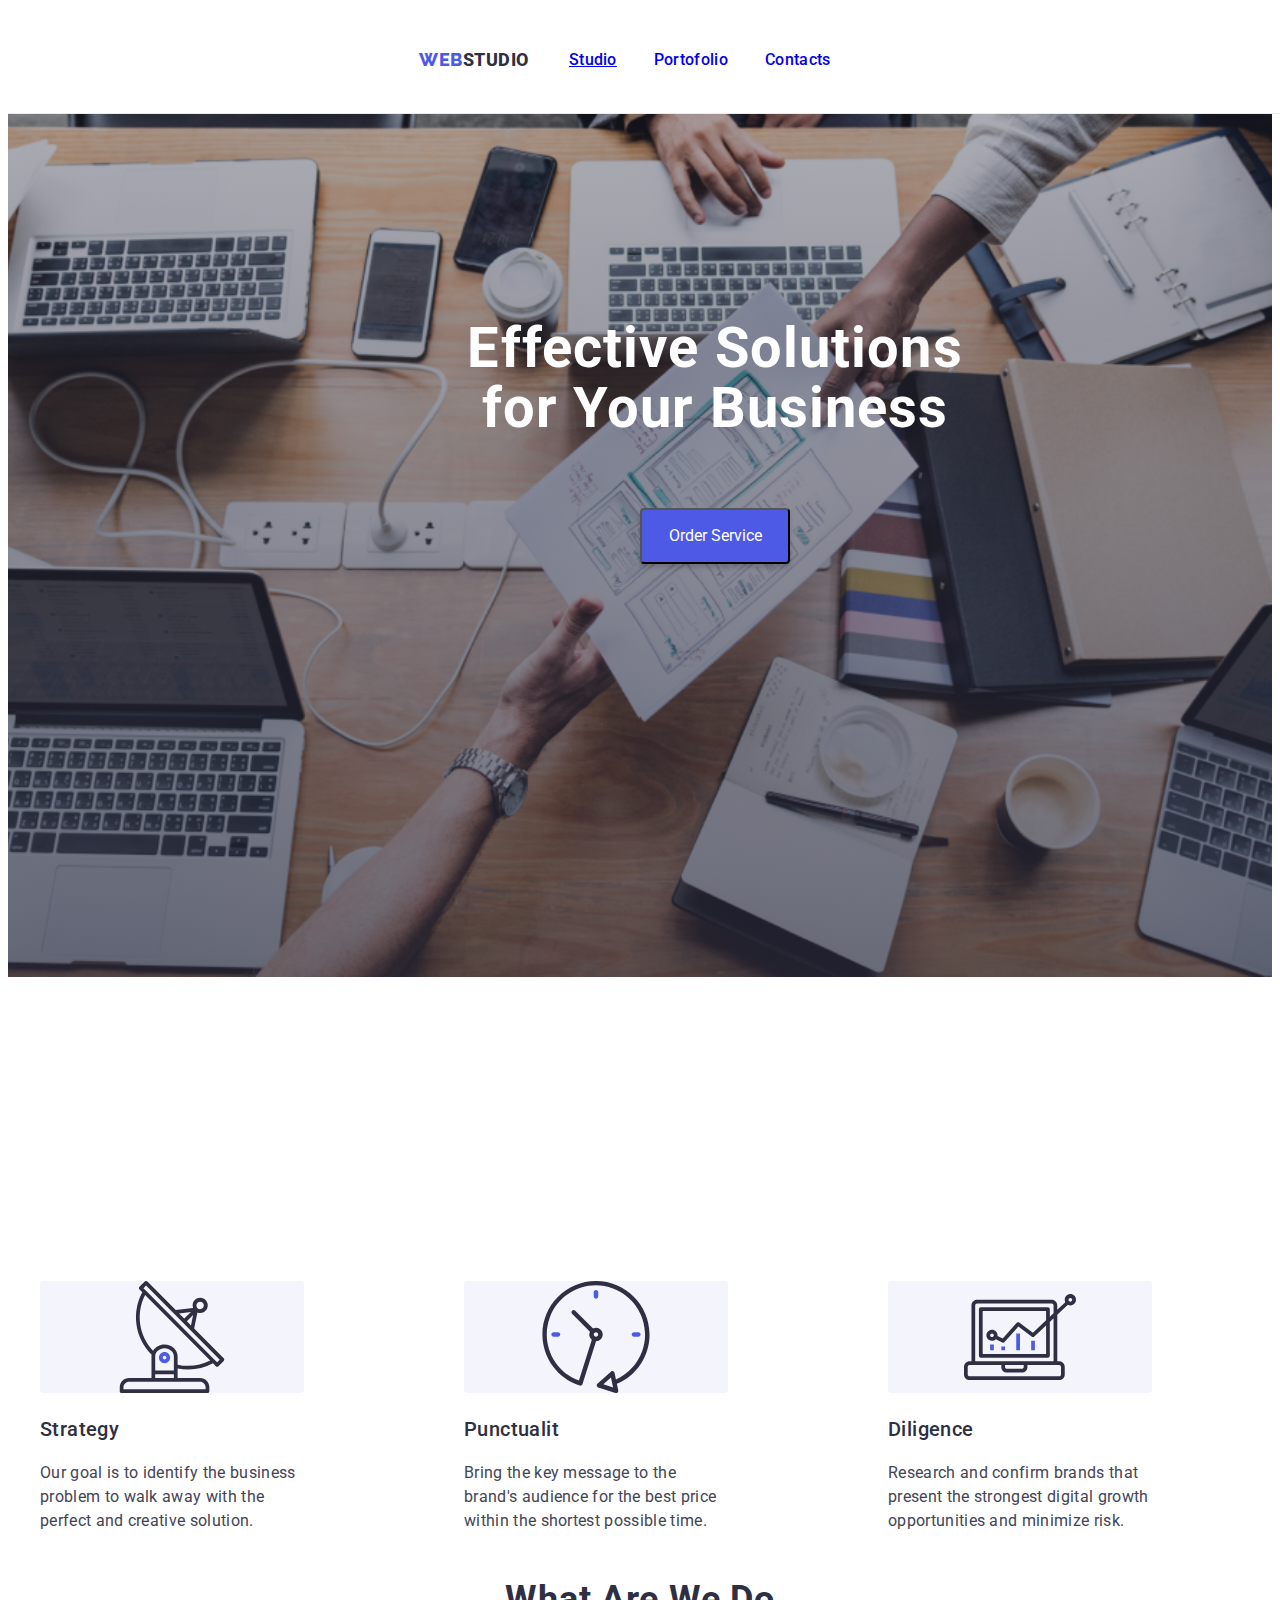
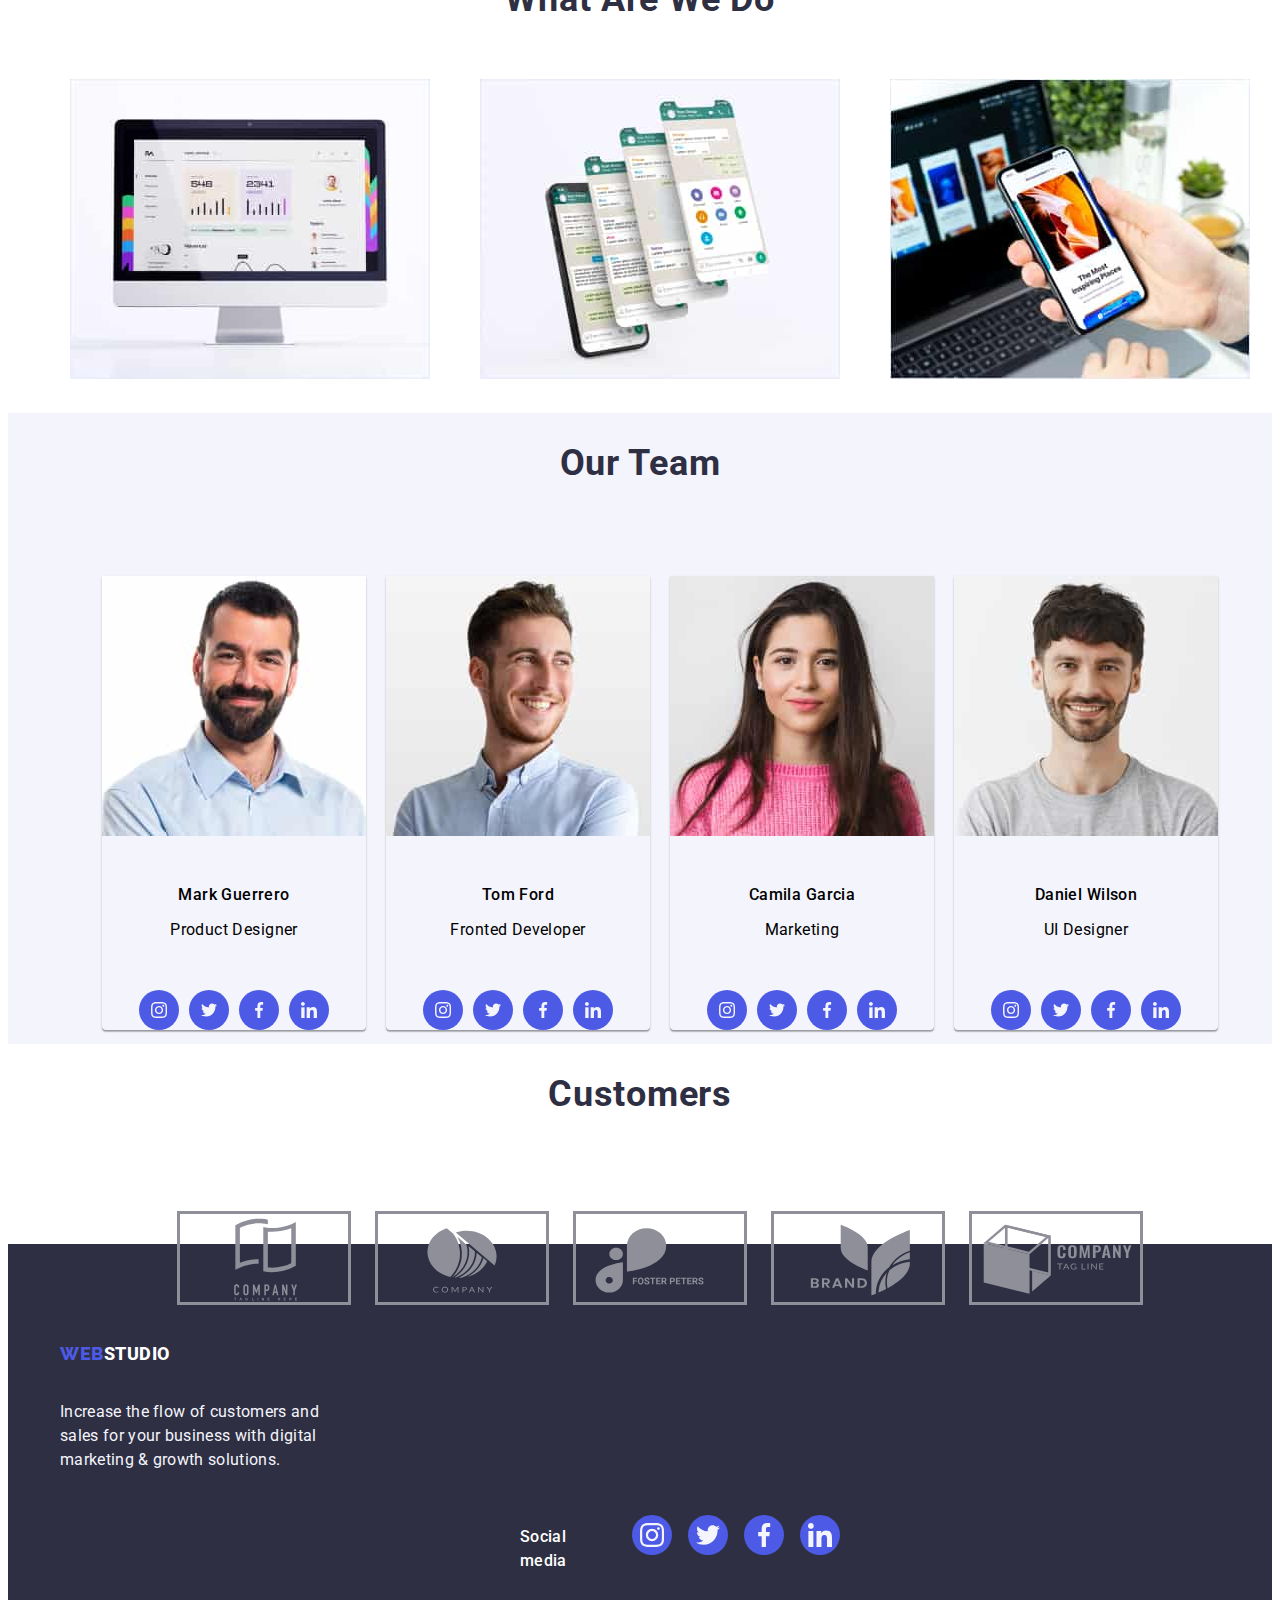
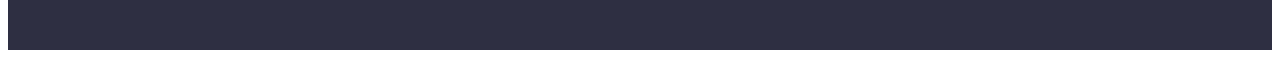
<file: index.html>
<!DOCTYPE html>
<html lang="en">
  <head>
    <meta charset="UTF-8" />
    <meta name="viewport" content="width=device-width, initial-scale=1.0" />
    <title>WEB STUDIO</title>
    <link rel="preconnect" href="https://fonts.googleapis.com" />
    <link rel="preconnect" href="https://fonts.gstatic.com" crossorigin />
    <link
      href="https://fonts.googleapis.com/css2?family=Raleway:ital,wght@0,100..900;1,100..900&family=Roboto:ital,wght@0,100;0,300;0,400;0,500;0,700;0,900;1,100;1,300;1,400;1,500;1,700;1,900&display=swap"
      rel="stylesheet"
    />
    <link rel="stylesheet" href="./css/style.css" />
  </head>

  <body>
    <header class="global-header">
      <div class="container">
        <a href="./index.html" class="logo webstudio logo"
          >Web<span class="logo-header">Studio</span></a
        >
        <nav>
          <ul class="nav-links top-line">
            <li class="nav-links-menu">
              <a href="./index.html" class="active">Studio</a>
            </li>
            <li class="nav-links-item">
              <a href="./portofolio.html" class="webstudio">Portofolio</a>
            </li>
            <li class="nav-links-item">
              <a href="contacts.html" class="webstudio">Contacts</a>
            </li>
          </ul>
        </nav>
        <ul class="header-contact top-line">
          <li>
            <a href="mailto:info@devstudio.com" class="mail-menu"
              >info@devstudio.com</a
            >
          </li>
          <li>
            <a href="tel:+11 (000) 111-11-11" class="mail-phone"
              >+11 (000) 111-11-11</a
            >
          </li>
        </ul>
      </div>
    </header>

    <main>
      <!-- Hero Section -->
      <sections class="hero-section section">
        <div class="container">
          <h1 class="hero-title">
            Effective Solutions <br />
            for Your Business
          </h1>
          <button type="button" class="button-service">Order Service</button>
        </div>
      </sections>
      <!-- Section 1 -->
      <sections class="container-section section1">
        <div class="container">
          <ul class="top-line">
            <li class="description-card">
              <svg width="400" height="300"></svg>
              <img
                class="icon"
                src="./images/icons.svg/antenna 1.svg"
                alt="Antena SVG"
              />
              <h3 class="description-title">Strategy</h3>
              <p class="description-text">
                Our goal is to identify the business problem to walk away with
                the perfect and creative solution.
              </p>
            </li>
            <li class="description-card">
              <svg width="400" height="300"></svg>
              <img
                class="icon"
                src="./images/icons.svg/clock 1.svg"
                alt="Clock SVG"
              />
              <h3 class="description-title">Punctualit</h3>
              <p class="description-text">
                Bring the key message to the brand's audience for the best price
                within the shortest possible time.
              </p>
            </li>
            <li class="description-card">
              <svg width="400" height="300"></svg>
              <img
                class="icon"
                src="./images/icons.svg/diagram 1.svg"
                alt="Diagrama SVG"
              />
              <h3 class="description-title">Diligence</h3>
              <p class="description-text">
                Research and confirm brands that present the strongest digital
                growth opportunities and minimize risk.
              </p>
            </li>
            <li class="description-card">
              <svg width="400" height="300"></svg>
              <img
                class="icon"
                src="./images/icons.svg/astronaut 1.svg"
                alt="Astronaut SVG"
              />
              <h3 class="description-title">Technologies</h3>
              <p class="description-text">
                Design practice focused on digital experiences. We bring forth a
                deep passion for problem-solving.
              </p>
            </li>
          </ul>
        </div>
      </sections>
      <!-- Section 2 -- What are we do -->
      <sections class="whatarewedo-section">
        <div class="container">
          <h2 class="whatarewedo-title">What Are We Do</h2>
          <ul class="presentation-image top-line">
            <li>
              <img
                class="whatarewedo-image"
                src="./images/Screen.jpg"
                alt="Screen"
                width="360px"
                height="300px"
              />
            </li>
            <li>
              <img
                class="whatarewedo-image"
                src="./images/Apps.jpg"
                alt="Mobile Phone"
                width="360px"
                height="300px"
              />
            </li>
            <li>
              <img
                class="whatarewedo-image"
                src="./images/Mobile Phone.jpg"
                alt="Mobile Phone"
                width="360px"
                height="300px"
              />
            </li>
          </ul>
        </div>
      </sections>
      <!-- Section 3 -- Our Team -->
      <section class="team-members section3">
        <div class="container">
          <h2 class="team-members-title">Our Team</h2>
          <ul class="our-team top-line">
            <li class="team-card">
              <img
                class="team-person-image"
                src="images/img (4).jpg"
                alt="Mark Guerrero - Product Designer"
                width="264px"
              /><br />
              <h3 class="person-name">Mark Guerrero<br /></h3>
              <p class="person-job" p>Product Designer</p>
              <div class="icon-list">
                <a
                  href="https://instagram.com/"
                  target="blank"
                  class="icon"
                  aria-label="instagram-link"
                >
                  <svg>
                    <use
                      href="./images/icons.svg/symbol-defs.svg#icon-instagram"
                    ></use>
                  </svg>
                </a>
                <a
                  href="https://twitter.com/"
                  target="blank"
                  class="icon"
                  aria-label="twitter-link"
                >
                  <svg>
                    <use
                      href="./images/icons.svg/symbol-defs.svg#icon-twitter"
                    ></use>
                  </svg>
                </a>
                <a
                  href="https://facebook.com/"
                  target="blank"
                  class="icon"
                  aria-label="facebook-link"
                >
                  <svg>
                    <use
                      href="./images/icons.svg/symbol-defs.svg#icon-facebook"
                    ></use>
                  </svg>
                </a>
                <a
                  href="https://linkedin.com/"
                  target="blank"
                  class="icon"
                  aria-label="linkedin-link"
                >
                  <svg>
                    <use
                      href="./images/icons.svg/symbol-defs.svg#icon-linkedin"
                    ></use>
                  </svg>
                </a>
              </div>
            </li>
            <li class="team-card">
              <img
                class="team-person-image"
                src="images/img (1) (1).jpg"
                alt="Tom Ford - Fronted Developer"
                width="264px"
              /><br />
              <h3 class="person-name">Tom Ford<br /></h3>
              <p class="person-job">Fronted Developer</p>
              <div class="icon-list">
                <a
                  href="https://instagram.com/"
                  target="blank"
                  class="icon"
                  aria-label="instagram-link"
                >
                  <svg>
                    <use
                      href="./images/icons.svg/symbol-defs.svg#icon-instagram"
                    ></use>
                  </svg>
                </a>
                <a
                  href="https://twitter.com/"
                  target="blank"
                  class="icon"
                  aria-label="twitter-link"
                >
                  <svg>
                    <use
                      href="./images/icons.svg/symbol-defs.svg#icon-twitter"
                    ></use>
                  </svg>
                </a>
                <a
                  href="https://facebook.com/"
                  target="blank"
                  class="icon"
                  aria-label="facebook-link"
                >
                  <svg>
                    <use
                      href="./images/icons.svg/symbol-defs.svg#icon-facebook"
                    ></use>
                  </svg>
                </a>
                <a
                  href="https://linkedin.com/"
                  target="blank"
                  class="icon"
                  aria-label="linkedin-link"
                >
                  <svg>
                    <use
                      href="./images/icons.svg/symbol-defs.svg#icon-linkedin"
                    ></use>
                  </svg>
                </a>
              </div>
            </li>
            <li class="team-card">
              <img
                class="team-person-image"
                src="images/img (2) (1).jpg"
                alt="Camila Garcia - Marketing"
                width="264px"
              /><br />
              <h3 class="person-name">Camila Garcia<br /></h3>
              <p class="person-job">Marketing</p>
              <div class="icon-list">
                <a
                  href="https://instagram.com/"
                  target="blank"
                  class="icon"
                  aria-label="instagram-link"
                >
                  <svg>
                    <use
                      href="./images/icons.svg/symbol-defs.svg#icon-instagram"
                    ></use>
                  </svg>
                </a>
                <a
                  href="https://twitter.com/"
                  target="blank"
                  class="icon"
                  aria-label="twitter-link"
                >
                  <svg>
                    <use
                      href="./images/icons.svg/symbol-defs.svg#icon-twitter"
                    ></use>
                  </svg>
                </a>
                <a
                  href="https://facebook.com/"
                  target="blank"
                  class="icon"
                  aria-label="facebook-link"
                >
                  <svg>
                    <use
                      href="./images/icons.svg/symbol-defs.svg#icon-facebook"
                    ></use>
                  </svg>
                </a>
                <a
                  href="https://linkedin.com/"
                  target="blank"
                  class="icon"
                  aria-label="linkedin-link"
                >
                  <svg>
                    <use
                      href="./images/icons.svg/symbol-defs.svg#icon-linkedin"
                    ></use>
                  </svg>
                </a>
              </div>
            </li>
            <li class="team-card">
              <img
                class="team-person-image"
                src="images/img (3) (1).jpg"
                alt="Daniel Wilson - UI Designer"
                width="264px"
              /><br />
              <h3 class="person-name">Daniel Wilson<br /></h3>
              <p class="person-job">UI Designer</p>
              <div class="icon-list">
                <a
                  href="https://instagram.com/"
                  target="blank"
                  class="icon"
                  aria-label="instagram-link"
                >
                  <svg>
                    <use
                      href="./images/icons.svg/symbol-defs.svg#icon-instagram"
                    ></use>
                  </svg>
                </a>
                <a
                  href="https://twitter.com/"
                  target="blank"
                  class="icon"
                  aria-label="twitter-link"
                >
                  <svg>
                    <use
                      href="./images/icons.svg/symbol-defs.svg#icon-twitter"
                    ></use>
                  </svg>
                </a>
                <a
                  href="https://facebook.com/"
                  target="blank"
                  class="icon"
                  aria-label="facebook-link"
                >
                  <svg>
                    <use
                      href="./images/icons.svg/symbol-defs.svg#icon-facebook"
                    ></use>
                  </svg>
                </a>
                <a
                  href="https://linkedin.com/"
                  target="blank"
                  class="icon"
                  aria-label="linkedin-link"
                >
                  <svg>
                    <use
                      href="./images/icons.svg/symbol-defs.svg#icon-linkedin"
                    ></use>
                  </svg>
                </a>
              </div>
            </li>
          </ul>
        </div>
      </section>
      <!-- Section 4 -- Customers-->
      <section class="customers-section">
        <div class="container">
          <h2 class="customers-title">Customers</h2>
          <ul class="customers-logo">
            <li class="client">
              <img
                src="./images/icons.svg/Logo (1).svg"
                width="168px;"
                height="88px;"
              />
              <rect
                width="250"
                height="150"
                fill="tomato"
                stroke="#2a2a2a"
                stroke-width="4"
                x="20"
                y="20"
                rx="40"
              />
            </li>
            <li class="client">
              <img
                src="./images/icons.svg/Logo (2).svg"
                width="168px;"
                height="88px;"
              />
            </li>
            <li class="client">
              <img
                src="./images/icons.svg/Logo (3).svg"
                width="168px;"
                height="88px;"
              />
            </li>
            <li class="client">
              <img
                src="./images/icons.svg/Logo (4).svg"
                width="168px;"
                height="88px;"
              />
            </li>
            <li class="client">
              <img
                src="./images/icons.svg/Logo (5).svg"
                width="168px;"
                height="88px;s"
              />
            </li>
          </ul>
        </div>
      </section>
    </main>
    <!-- Footer -->
    <footer class="global-footer">
      <div class="container">
        <a href="./index.html" class="logo webstudio logo"
          >WEB<span class="logo-footer">STUDIO</span></a
        >
        <br />
        <p class="footer-title">
          Increase the flow of customers and <br />
          sales for your business with digital <br />
          marketing & growth solutions.
        </p>
      </div>
      <div class="container">
        <ul class="footer-social-media">
          <h4 class="social-media-title">Social media<br /></h4>
          <li>
            <img
              src="./images/icons.svg/Ellipse.svg"
              width="40px;"
              height="40px;"
            />
          </li>
          <li>
            <img
              src="./images/icons.svg/Ellipse (1).svg"
              width="40px;"
              height="40px;"
            />
          </li>
          <li>
            <img
              src="./images/icons.svg/Ellipse (2).svg"
              width="40px;"
              height="40px;"
            />
          </li>
          <li>
            <img
              src="./images/icons.svg/Ellipse (3).svg"
              width="40px;"
              height="40px;"
            />
          </li>
        </ul>
      </div>
    </footer>
  </body>
</html>
</file>
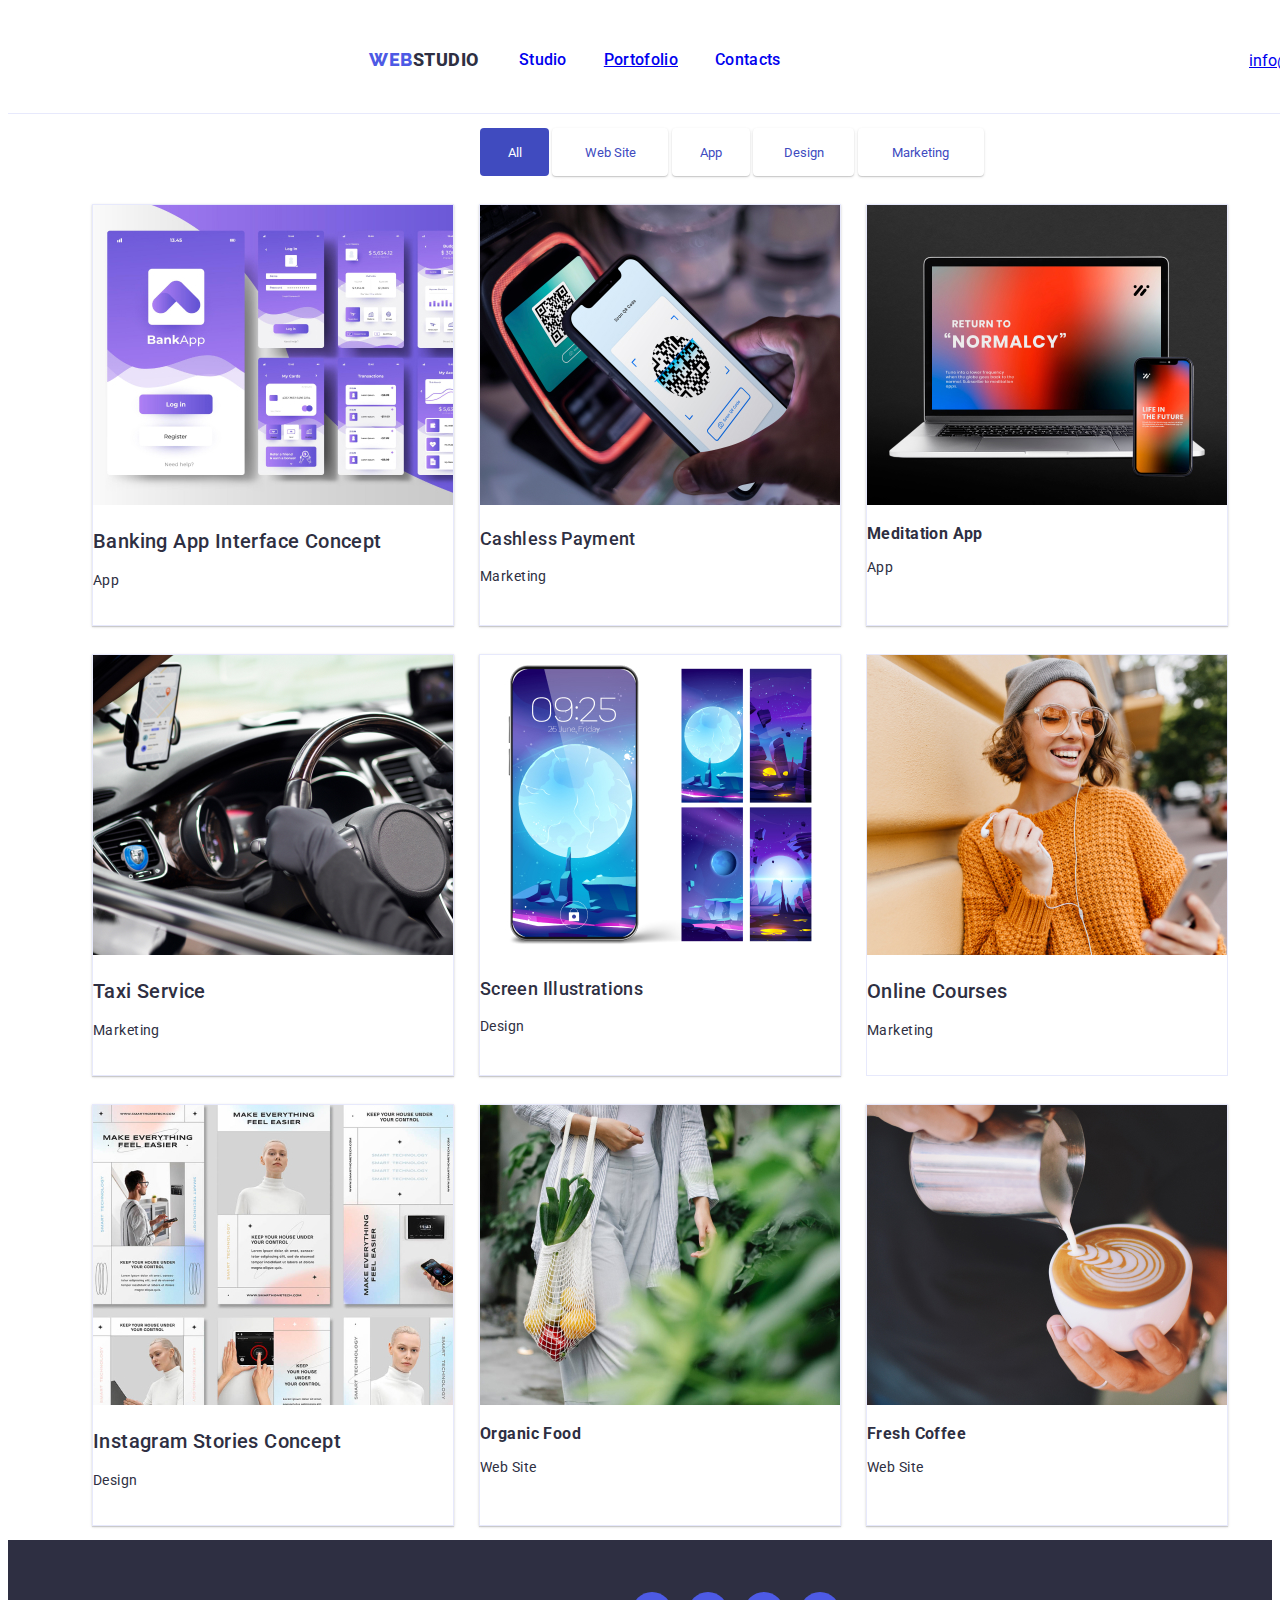
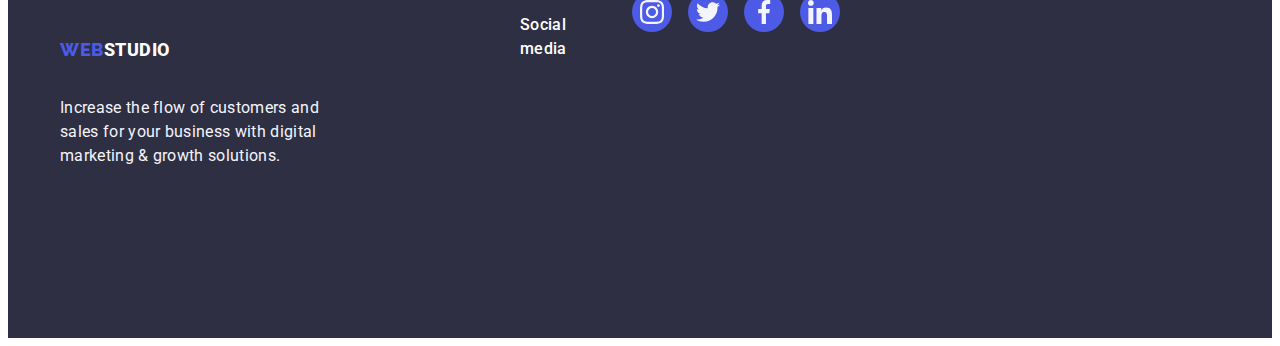
<file: portofolio.html>
<!DOCTYPE html>
<html lang="en">
  <head>
    <meta charset="UTF-8" />
    <meta name="viewport" content="width=device-width, initial-scale=1.0" />
    <title>WEB STUDIO</title>
    <link rel="preconnect" href="https://fonts.googleapis.com" />
    <link rel="preconnect" href="https://fonts.gstatic.com" crossorigin />
    <link
      href="https://fonts.googleapis.com/css2?family=Raleway:ital,wght@0,100..900;1,100..900&family=Roboto:ital,wght@0,100;0,300;0,400;0,500;0,700;0,900;1,100;1,300;1,400;1,500;1,700;1,900&display=swap"
      rel="stylesheet"
    />
    <link rel="stylesheet" href="./css/Portofolio.css" />
  </head>
  <body>
    <header class="global-header">
      <div class="container">
        <a href="./index.html" class="logo webstudio logo"
          >Web<span class="logo-header">Studio</span></a>
        <nav>
          <ul class="nav-links top-line">
            <li class="nav-links-menu">
              <a href="./index.html" class="webstudio">Studio</a>
            </li>
            <li class="nav-links-item">
              <a href="./portofolio.html" class="active">Portofolio</a>
            </li>
            <li class="nav-links-item">
              <a href="contacts.html" class="webstudio">Contacts</a>
            </li>
          </ul>
        </nav>
        <ul class="header-contact top-line">
          <li>
            <a href="mailto:info@devstudio.com" class="mail-menu"
              >info@devstudio.com</a
            >
          </li>
          <li>
            <a href="tel:+11 (000) 111-11-11" clss="mail-phone"
              >+11 (000) 111-11-11</a
            >
          </li>
        </ul>
      </div>
    </header>
    <main>
    
        <div class="container">
          <ul class="main-links button-active">
            <li class="main-links-menu">
              <button type="button" class="button-all">All</button>
              <button type="button" class="button-website">Web Site</button>
              <button type="button" class="button-app">App</button>
              <button type="button" class="button-designe">Design</button>
              <button type="button" class="button-marketing">Marketing</button>
            </li>
          </ul>
        </div>
      <!-- Project 1 -->  
      <sections class="project1-section">
        <div class="container">
          <ul class="presentation-image">
            <li class="project1-cards1">
              <img class="project1-image"
              src="./images/images.portofolio/img (12).jpg"
              alt="Banking App Interface Concept"
              width="360px"
              height="300px"
              />
              <h3 class="poject1-titles1-1">Banking App Interface Concept</h3>
              <p class="project1-subtitle1-1">App</p>
            </li>
            <li class="project1-cards2">
              <img class="project1-image"
              src="./images/images.portofolio/img (13).jpg"
              alt="Cashless Payment"
              width="360px"
              height="300px"
              />
              <h3 class="poject1-title1-2">Cashless Payment</h3>
              <p class="project1-subtitle1-2">Marketing</p>
            </li>
            <li class="project1-cards3">
              <img class="project1-image"
              src="./images/images.portofolio/img (5).jpg"
              alt="Meditation App"
              width="360px"
              height="300px"
              />
              <h3 class="poject2-title1-3">Meditation App</h3>
              <p class="project1-subtitle1-3">App</p>
            </li>
          </ul>
        </div>
      </sections>
      <!-- Project 2 -->  
      <sections class="project2-section">
        <div class="container">
          <ul class="presentation-image">
            <li class="project2-cards1">
              <img class="project2-image"
              src="./images/images.portofolio/img (8).jpg"
              alt="Taxi Service"
              width="360px"
              height="300px"
              />
              <h3 class="poject2-title2-1">Taxi Service</h3>
              <p class="project2-subtitle2-1">Marketing</p>
            </li>
            <li class="project2-cards2">
              <img class="project2-image"
              src="./images/images.portofolio/img (7).jpg"
              alt="Screen Illustrations"
              width="360px"
              height="300px"
              />
              <h3 class="poject2-title2-2">Screen Illustrations</h3>
              <p class="project2-subtitle2-2">Design</p>
            </li>
            <li class="project2-cards3">
              <img class="project2-image"
              src="./images/images.portofolio/img (6).jpg"
              alt="Online Courses"
              width="360px"
              height="300px"
              />
              <h3 class="poject2-title2-3">Online Courses</h3>
              <p class="project2-subtitle2-3">Marketing</p>
            </li>
        </div>
      </sections>
      <!-- Project 3 -->  
      <sections class="project3-section">
        <div class="container">
          <ul class="presentation-image">
            <li class="project3-cards1">
              <img class="project3-image"
              src="./images/images.portofolio/img (9).jpg"
              alt="Instagram Stories Concept"
              width="360px"
              height="300px"
              />
              <h3 class="poject3-title3-1">Instagram Stories Concept</h3>
              <p class="project3-subtitle3-1">Design</p>
            </li>
            <li class="project3-cards2">
              <img class="project3-image"
              src="./images/images.portofolio/img (10).jpg"
              alt="Organic Food"
              width="360px"
              height="300px"
              />
              <h3 class="poject3-title3-2">Organic Food</h3>
              <p class="project3-subtitle3-2">Web Site</p>
            </li>
            <li class="project3-cards3">
              <img class="project3-image"
              src="./images/images.portofolio/img (11).jpg"
              alt="Fresh Coffee"
              width="360px"
              height="300px"
              />
              <h3 class="poject3-title3-3">Fresh Coffee</h3>
              <p class="project3-subtitle3-3">Web Site</p>
            </li>
          </ul>
        </div> 
      </sections>
    </main>
    <!-- Footer-->
    <footer class="global-footer">
      <div class="container">
        <a href="./index.html" class="logo webstudio logo"
          >WEB<span class="logo-footer">STUDIO</span></a>
        <br />
        <p class="footer-title">
          Increase the flow of customers and <br>
          sales for your business with digital <br>
          marketing & growth solutions.
        </p>
      </div>
      <div class="container">
        <ul class="footer-social-media">
          <h4 class="social-media-title">Social media</h4>
          <li class="social-media-icon">
            <img src="./images/icons.svg/Ellipse.svg" width="40px;" height="40px;" />
          </li>
          <li class="social-media-icon">
            <img src="./images/icons.svg/Ellipse (1).svg" width="40px;" height="40px;" />
          </li>
          <li class="social-media-icon">
            <img src="./images/icons.svg/Ellipse (2).svg" width="40px;" height="40px;" />
          </li>
          <li class="social-media-icon">
            <img src="./images/icons.svg/Ellipse (3).svg" width="40px;" height="40px;" />
          </li>
        </ul>
      </div>
    </footer>
  </body>
</html>
</file>
<file: css/style.css>
:root {
  --link-color: #ffffff;
  --social-link-color: #434455;
  --link-color_hover: #2e2f42;
  --logo-and-hover-color: #4d5ae5;
  --font-family: "Roboto", sans-serif;
  --second-family: "Raleway", sans-serif;
}

* {
  font-family: var(--font-family);
}

::after,
::before {
  margin-left: 0;
  margin-right: 0;
  padding: 0;
  box-sizing: border-box;
  font-family: "Roboto", sans-serif;
}

main {
  font-size: 14px;
  color: var(--text-color);
  letter-spacing: 0.03em;
  line-height: 1.14;
}

.container {
  max-width: 1200px;
  margin: 0 auto;
  display: flex;
}

.section {
  padding: 94px 0;
}

.side-padding {
  padding-left: 161px;
  padding-right: 161px;
}

/* -- Header Style -- */

.global-header {
  border-bottom: 1px solid #e7e9fc;
  padding: 24px 161px 25px 161px;
  background: #fff;
  width: 1200px;
  border: 0px, 0px, 1px, 0px;
  gap: 30;
}

.global-header .container {
  align-items: center;
  justify-content: center;
  position: relative;
  left: 250px;
  top: 0px;
}

.logo {
  font-family: "Raleway", sans-serif;
  font-weight: 800;
  font-size: 18px;
  line-height: 1.16;
  letter-spacing: 0.03em;
  text-transform: uppercase;
  color: var(--logo-and-hover-color);
}

.logo-header {
  color: #2E2F42;
  font-size: 21;
}

.nav-links {
  font-family: "Roboto", sans-serif;
  font-weight: 500;
  font-size: 16px;
  line-height: 1.5;
  letter-spacing: 0.02em;
  display: flex;
  gap: 37px;
}

.header-contact {
  margin-left: auto;
  display: flex;
  gap: 30px;
}

.mail,
.phone {
  font-family: "Roboto", sans-serif;
  font-weight: 400;
  font-size: 16px;
  line-height: 1.5;
  letter-spacing: 0.02em;
  color: var(--social-link-color);
}

.logo:hover,
.logo:focus {
  color: var(--logo-and-hover-color);
  text-transform: uppercase;
}

.nav-links a:hover,
.nav-links a:focus {
  color: var(--logo-and-hover-color);
}

.mail:hover,
.mail:focus {
  color: var(--logo-and-hover-color);
}

.phone:hover,
.phone:focus {
  color: var(--logo-and-hover-color);
}

.webstudio {
  text-decoration: none;
}

.top-line {
  list-style-type: none;
}

/* -- Hero Style -- */

.hero-section {
  flex: 1 0 auto;
  display: flex;
  flex-direction: column;
  align-items: center;
  background-image: linear-gradient(rgba(46, 47, 66, 0.4) , rgba(46, 47, 66, 0.7)), url("../images/people-office 1.png"); #2E2F42; 
  background-repeat: no-repeat;
  background-size: cover;
  background-position: center;
}
 
.hero-title {
  font-family: "Roboto", sans-serif;
  font-weight: 700;
  font-size: 56px;
  line-height: 1.07143;
  letter-spacing: 0.02em;
  color: #fff;
  text-align: center;
  justify-content: center;
  position: relative;
  left: 150px;
  top: 300px;
}

ul {
  list-style-type: none;
}

.hero-section .hero-title {
  font-family: "Roboto", sans-serif;
  top: 72px;
  width: 1200px;
  height: 600px;
}

.button-service {
  font-family: "Roboto", sans-serif;
  background-color: #4d5ae5;
  color: var(--link-color);
  width: 169px;
  height: 56px;
  top: 428px;
  padding: 16px, 32px, 16px, 32px;
  font-size: 16px;
  line-height: 24px;
  gap: 10px;
  position: relative;
  right: 450px;
  top: 300px;
  border-radius: 4px;
  box-shadow: 0px 4px 4px rgba(0, 0, 0, 0.15);
}

.button-service:hover {
  cursor: pointer;
}

/* -- Section1 -- */

.container-section ul {
  display: flex;
  gap: 24px;
  margin: 0px;
  padding: 0px;
  box-sizing: border-box;
  padding: ;
}

.container .section1 {
  width: 1200x;
  height: 224px;
  top: 792px;
  left: 156px;
  justify-content: center;
}

.icon {
  width: 264px;
  height: 112px;
  border-radius: 4px;
  background-color: #f4f4fd;
  align-items: center;
}

.description-title {
  font-family: "Roboto", sans-serif;
  width: 264px;
  height: 24px;
  font-weight: 500;
  font-size: 20px;
  line-height: 1.2;
  letter-spacing: 0.02em;
  color: #2e2f42;
  text-align: left;
}

.description-text {
  font-family: "Roboto", sans-serif;
  width: 264px;
  height: 72px;
  font-weight: 400;
  font-size: 16px;
  line-height: 1.5;
  letter-spacing: 0.02em;
  color: #434455;
  text-align: left;
  margin-top: 10px;
  display:flex;
}

/* -- Section 2 -- What are we do --*/

.whatarewedo-title,
.team-members-title {
  font-family: "Roboto", sans-serif;
  font-weight: 700;
  font-size: 36px;
  line-height: 1.11111;
  letter-spacing: 0.02em;
  text-transform: capitalize;
  text-align: center;
  color: #2e2f42;
}

.whatarewedo-section .container {
  flex-direction: column;
  align-items: center;
}

.whatarewedo-section {
  width: 1200px;
  height: 224px;
  top: 792px;
  left: 156px;
} 


.presentation-image {
  display: flex;
  gap: 50px;
  margin-top: 30px;
  margin-bottom: 30px;
}

.whatarewedo-image {
  width: 360px;
}

/* -- Section 3 -- Our Team --*/

.team-members {
  background: #f4f4fd;
}

.team-members .container {
  flex-direction: column;
  gap: 50px;
  align-items: center;
}

.team-card {
  background-color: var(--white-color);
  text-align: center;
  box-shadow: 0px 1px 3px rgba(0, 0, 0, 0.12), 0px 1px 1px rgba(0, 0, 0, 0.14),
    0px 2px 1px rgba(0, 0, 0, 0.2);
  border-radius: 0px 0px 4px 4px;
}

.our-team {
  display: flex;
  gap: 20px;
}

.team-person-image {
  width: 264px;
  height: 260px;
  margin-bottom: 30px;
}

.icon-list {
  display: flex;
  justify-content: center;
  gap: 10px;
  margin-top:20px;
}

.icon-list .icon svg {
  width: 16px;
  height: 16px;
}


.icon-list .icon {
  width: 40px;
  height: 40px;
  background: rgba(77, 90, 229, 1);
  border-radius: 50%;
  display: flex;
  justify-content: center;
  align-items: center;
}

.person-name {
  font-weight: 500;
  font-size: 16px;
  line-height: 1.18;
  color: var(--links-color);
  margin-bottom: 10px;
}

.person-job {
  font-size: 16px;
  line-height: 1.18;
  padding-bottom: 30px;
}

/* -- Customers -- */
.customers-section .container{
  width: 1200px;
  height: 200px;
  top: 2568px;
  left: 156px;
  color: #2E2F42;
  display: flex;
  flex-direction: column;
  align-items: center;
  gap: 72px;
}

.customers-logo { 
  width: 104px;
  height: 56px;
  top: 16px;
  left: 32px;
  padding: 9px, 9px, 6px, 11px;
  display: flex;
  justify-content: center;
  align-items: center;
  gap: 24px;
}


.customers-title {
  width: 183px;
  height: 40px;
  top: 2568px;
  left: 629px;
  font-family: "Roboto";
  font-size: 36px;
  font-weight: 700;
  line-height: 40px;
  letter-spacing: 0.02em;
  align-items: center;
}

.customers-logo .client{ 
  stroke: #8E8F99;
  stroke-width:"4";
  width: 168px;
  height: 88px;
  border: solid #8e8f99;
}

.customers-title {
  display: flex;
  flex-direction: column;
  gap: 24px;
  align-items: center;
}

/* -- Footer Style -- */

.global-footer {
  background-color: var(--link-color_hover);
  padding-top: 112x;
  padding-bottom: 164px;
  /*
  margin: auto;
  */
}

.global-footer .container {
  flex-direction: column;
  position: relative;
  left: 20px;
  top: 100px;
}


.logo{ 
  color: #4D5AE5;
  font-size: 21;

}

 .logo-footer {
  color: #ffffff;
  width: 115px;
  height: 24px;
}

.footer-title {
  font-family: "Roboto", sans-serif;
  font-weight: 400;
  font-size: 16px;
  line-height: 1.5;
  letter-spacing: 0.02em;
  color: #f4f4fd;
  width: 264px;
  height: 72px;
}

.footer-title {
  flex-direction: column;
}

.footer-social-media {
  color: #ffffff;
  display: flex;
  justify-content: center;
  align-items: center;
  gap: 16px;
}

.social-media-title {
  width: 96px;
  height: 24px;
  top: 2988px;
  left: 540px;
  font-family: var(--font-family);
  font-size: 16px;
  font-weight: 500;
  line-height: 24px;
  letter-spacing: 0.02em;
  text-align: left;
}
</file>
<file: css/Portofolio.css>
:root {
  --link-color: #ffffff;
  --social-link-color: #434455;
  --link-color_hover: #2e2f42;
  --logo-and-hover-color: #4d5ae5;
  --font-family: "Roboto", sans-serif;
  --second-family: "Raleway", sans-serif;
}

* {
  font-family: var(--font-family);
}

::after,
::before {
  margin: 0;
  padding: 0;
  box-sizing: border-box;
  font-family: "Roboto", sans-serif;
}

main {
  font-size: 14px;
  color: var(--text-color);
  letter-spacing: 0.03em;
  line-height: 1.14;
}

.container {
  max-width: 1200px;
  margin: 0 auto;
  display: flex;
}

.section {
  padding: 94px 0;
}

.side-padding {
  padding-left: 161px;
  padding-right: 161px;
}

/* -- Header Style -- */

.global-header {
  border-bottom: 1px solid #e7e9fc;
  padding: 24px 161px 25px 161px;
  background: #fff;
  width: 1200px;
  border: 0px, 0px, 1px, 0px;
  gap: 30;
}

.global-header .container {
  align-items: center;
  justify-content: center;
  position: relative;
  left: 200px;
  top: 0px;
}

.logo {
  font-family: "Raleway", sans-serif;
  font-weight: 800;
  font-size: 18px;
  line-height: 1.16;
  letter-spacing: 0.03em;
  text-transform: uppercase;
  color: var(--logo-and-hover-color);
}

.logo-header {
  color: #2e2f42;
  font-size: 21;
}

.nav-links {
  font-family: "Roboto", sans-serif;
  font-weight: 500;
  font-size: 16px;
  line-height: 1.5;
  letter-spacing: 0.02em;
  display: flex;
  gap: 37px;
}

.header-contact {
  margin-left: auto;
  display: flex;
  gap: 30px;
}

.mail,
.phone {
  font-family: "Roboto", sans-serif;
  font-weight: 400;
  font-size: 16px;
  line-height: 1.5;
  letter-spacing: 0.02em;
  color: var(--social-link-color);
}

.logo:hover,
.logo-anchor:focus {
  color: var(--logo-and-hover-color);
  text-transform: uppercase;
}

.nav-links a:hover,
.nav-links a:focus {
  color: var(--logo-and-hover-color);
}

.mail:hover,
.mail:focus {
  color: var(--logo-and-hover-color);
}

.phone:hover,
.phone:focus {
  color: var(--logo-and-hover-color);
}

.webstudio {
  text-decoration: none;
}

.top-line {
  list-style-type: none;
}

/* -- Main Button --*/
.main-links {
  display: flex;
  cursor: pointer;
  justify-content: space-around;
  align-items: center;
  position: relative;
  left: 400px;
  top: 0px;
  gap: 24px;
}

.main-links-menu {
  width: 586px;
  height: 48px;
  top: 168px;
  left: 427px;
}

.main-links .button-active {
  color: aqua;
}

ul {
  list-style-type: none;
}

a:link,
a:visited {
  display: block;
}

.button:hover,
.button:focus {
  color: var(--logo-and-hover-color);
}

.button-all {
  background-color: #404bbf;
  border-radius: 4px;
  color: var(--link-color);
  width: 69px;
  height: 48px;
  padding: 12px, 24px, 12px, 24px;
  border: 1px;
  text-align: center;
  cursor: pointer;
}

.button-website {
  background-color: var(--link-color);
  border-radius: 4px;
  color: #404bbf;
  width: 116px;
  height: 48px;
  padding: 12px, 24px, 12px, 24px;
  border: 1px;
  text-align: center;
  cursor: pointer;
  box-shadow: 0px 1px 3px rgba(0, 0, 0, 0.12), 0px 1px 1px rgba(0, 0, 0, 0.14);
}

.button-app {
  background-color: var(--link-color);
  border-radius: 4px;
  color: #404bbf;
  width: 78px;
  height: 48px;
  padding: 12px, 24px, 12px, 24px;
  border: 1px;
  text-align: center;
  cursor: pointer;
  box-shadow: 0px 1px 3px rgba(0, 0, 0, 0.12), 0px 1px 1px rgba(0, 0, 0, 0.14);
}

.button-designe {
  background-color: var(--link-color);
  border-radius: 4px;
  color: #404bbf;
  width: 101px;
  height: 48px;
  padding: 12px, 24px, 12px, 24px;
  border: 1px;
  text-align: center;
  cursor: pointer;
  box-shadow: 0px 1px 3px rgba(0, 0, 0, 0.12), 0px 1px 1px rgba(0, 0, 0, 0.14);
}

.button-marketing {
  background-color: var(--link-color);
  border-radius: 4px;
  color: #404bbf;
  width: 126px;
  height: 48px;
  padding: 12px, 24px, 12px, 24px;
  border: 1px;
  text-align: center;
  cursor: pointer;
  box-shadow: 0px 1px 3px rgba(0, 0, 0, 0.12), 0px 1px 1px rgba(0, 0, 0, 0.14);
}

/* -- Project1 --*/
.project1 {
  width: 1200px;
  height: 420px;
  top: 288px;
  left: 156px;
  border: 1px;
  border: 1px solid #e7e9fc;
}

.project1-section .container {
  font-family: var(--font-family);
  flex-direction: column;
  align-items: center;
  gap: 30px;
}

.presentation-image {
  display: flex;
  gap: 25px;
}

.project1-image {
  width: 360px;
}

.project1-cards1 {
  color: var(--link-color_hover);
  width: 360px;
  height: 420px;
  top: 288px;
  left: 156px;
  padding: 0px, 0px, 32px, 0px;
  border: 1px solid #e7e9fc;
  box-shadow: 0px 1px 3px rgba(0, 0, 0, 0.12), 0px 1px 1px rgba(0, 0, 0, 0.14);
}

.project1-cards2 {
  color: var(--link-color_hover);
  width: 360px;
  height: 420px;
  top: 288px;
  left: 540px;
  padding: 0px, 0px, 32px, 0px;
  border: 1px solid #e7e9fc;
  box-shadow: 0px 1px 3px rgba(0, 0, 0, 0.12), 0px 1px 1px rgba(0, 0, 0, 0.14);
}

.project1-cards3 {
  color: var(--link-color_hover);
  width: 360px;
  height: 420px;
  top: 288px;
  left: 924px;
  padding: 0px, 0px, 32px, 0px;
  border: 1px solid #e7e9fc;
  box-shadow: 0px 1px 3px rgba(0, 0, 0, 0.12), 0px 1px 1px rgba(0, 0, 0, 0.14);
}

.poject1-titles1-1 {
  width: 290px;
  height: 24px;
  font-size: 20px;
  font-weight: 500;
  line-height: 24px;
  letter-spacing: 0.02em;
}

.poject1-subtitle1-1 {
  width: 30px;
  height: 24px;
  font-size: 16px;
  font-weight: 400;
  line-height: 24px;
  letter-spacing: 0.02em;
}

.poject1-title1-2 {
  width: 172px;
  height: 24px;
  font-size: 18px;
  font-weight: 500;
  line-height: 24px;
  letter-spacing: 0.02em;
}

.poject1-subtitle1-2 {
  width: 75px;
  height: 24px;
  font-size: 16px;
  font-weight: 400;
  line-height: 24px;
  letter-spacing: 0.02em;
}

.poject1-title1-3 {
  width: 143px;
  height: 24px;
  font-size: 20px;
  font-weight: 500;
  line-height: 24px;
  letter-spacing: 0.02em;
}

.poject1-subtitle1-3 {
  width: 30px;
  height: 24px;
  font-size: 16px;
  font-weight: 400;
  line-height: 24px;
  letter-spacing: 0.02em;
}

/* -- Project2 -- */
.project2 {
  width: 1200px;
  height: 420px;
  top: 756px;
  left: 156px;
  border: 1px;
  border: 1px solid #e7e9fc;
}

.project2-section .container {
  font-family: var(--font-family);
  flex-direction: column;
  align-items: center;
  gap: 30px;
}

.presentation-image {
  display: flex;
  gap: 25px;
}

.project2-image {
  width: 360px;
}

.project2-cards1 {
  color: var(--link-color_hover);
  width: 360px;
  height: 420px;
  top: 756px;
  left: 156px;
  padding: 0px, 0px, 32px, 0px;
  border: 1px solid #e7e9fc;
  box-shadow: 0px 1px 3px rgba(0, 0, 0, 0.12), 0px 1px 1px rgba(0, 0, 0, 0.14);
}

.project2-cards2 {
  color: var(--link-color_hover);
  width: 360px;
  height: 420px;
  top: 756px;
  left: 540px;
  padding: 0px, 0px, 32px, 0px;
  border: 1px solid #e7e9fc;
  box-shadow: 0px 1px 3px rgba(0, 0, 0, 0.12), 0px 1px 1px rgba(0, 0, 0, 0.14);
}

.project2-cards3 {
  color: var(--link-color_hover);
  width: 360px;
  height: 420px;
  top: 756px;
  left: 924px;
  padding: 0px, 0px, 32px, 0px;
  border: 1px solid #e7e9fc;
}

.poject2-title2-1 {
  width: 113px;
  height: 24px;
  font-size: 20px;
  font-weight: 500;
  line-height: 24px;
  letter-spacing: 0.02em;
}

.poject2-subtitle2-1 {
  width: 75px;
  height: 24px;
  font-size: 16px;
  font-weight: 400;
  line-height: 24px;
  letter-spacing: 0.02em;
}

.poject2-title2-2 {
  width: 181px;
  height: 24px;
  font-size: 18px;
  font-weight: 500;
  line-height: 24px;
  letter-spacing: 0.02em;
}

.poject2-subtitle2-2 {
  width: 51;
  height: 24px;
  font-size: 16px;
  font-weight: 400;
  line-height: 24px;
  letter-spacing: 0.02em;
}

.poject2-title2-3 {
  width: 142px;
  height: 24px;
  font-size: 20px;
  font-weight: 500;
  line-height: 24px;
  letter-spacing: 0.02em;
}

.poject2-subtitle2-3 {
  width: 75px;
  height: 24px;
  font-size: 16px;
  font-weight: 400;
  line-height: 24px;
  letter-spacing: 0.02em;
}

/* -- Project2 -- */
.project3 {
  width: 1200px;
  height: 420px;
  top: 1224px;
  left: 156px;
  left: 156px;
  border: 1px solid #e7e9fc;
}

.project3-section .container {
  font-family: var(--font-family);
  flex-direction: column;
  align-items: center;
  gap: 30px;
}

.presentation-image {
  display: flex;
  gap: 25px;
}

.project3-image {
  width: 360px;
}

.project3-cards1 {
  color: var(--link-color_hover);
  width: 360px;
  height: 420px;
  top: 1224px;
  left: 156px;
  padding: 0px, 0px, 32px, 0px;
  border: 1px solid #e7e9fc;
  box-shadow: 0px 1px 3px rgba(0, 0, 0, 0.12), 0px 1px 1px rgba(0, 0, 0, 0.14);
}

.project3-cards2 {
  color: var(--link-color_hover);
  width: 360px;
  height: 420px;
  top: 1224x;
  left: 540px;
  padding: 0px, 0px, 32px, 0px;
  border: 1px solid #e7e9fc;
  box-shadow: 0px 1px 3px rgba(0, 0, 0, 0.12), 0px 1px 1px rgba(0, 0, 0, 0.14);
}

.project3-cards3 {
  color: var(--link-color_hover);
  width: 360px;
  height: 420px;
  top: 1224px;
  left: 924px;
  padding: 0px, 0px, 32px, 0px;
  border: 1px solid #e7e9fc;
  box-shadow: 0px 1px 3px rgba(0, 0, 0, 0.12), 0px 1px 1px rgba(0, 0, 0, 0.14);
}

.poject3-title3-1 {
  width: 249px;
  height: 24px;
  font-size: 20px;
  font-weight: 500;
  line-height: 24px;
  letter-spacing: 0.02em;
}

.poject1-subtitle3-1 {
  width: 51px;
  height: 24px;
  font-size: 16px;
  font-weight: 400;
  line-height: 24px;
  letter-spacing: 0.02em;
}

.poject1-title3-2 {
  width: 124px;
  height: 24px;
  font-size: 20px;
  font-weight: 500;
  line-height: 24px;
  letter-spacing: 0.02em;
}

.poject1-subtitle3-2 {
  width: 65;
  height: 24px;
  font-size: 16px;
  font-weight: 400;
  line-height: 24px;
  letter-spacing: 0.02em;
}

.poject1-title3-3 {
  width: 119x;
  height: 24px;
  font-size: 20px;
  font-weight: 500;
  line-height: 24px;
  letter-spacing: 0.02em;
}

.poject1-subtitle3-3 {
  width: 65px;
  height: 24px;
  font-size: 16px;
  font-weight: 400;
  line-height: 24px;
  letter-spacing: 0.02em;
}

/* -- Footer Style -- */

.global-footer {
  background-color: var(--link-color_hover);
  padding-top: 112x;
  padding-bottom: 164px;
}

.global-footer .container {
  flex-direction: column;
  position: relative;
  left: 20px;
  top: 100px;
}

.logo {
  color: #4d5ae5;
  font-size: 21;
}

.logo-footer {
  color: #ffffff;
  width: 115px;
  height: 24px;
}

.footer-title {
  font-family: "Roboto", sans-serif;
  font-weight: 400;
  font-size: 16px;
  line-height: 1.5;
  letter-spacing: 0.02em;
  color: #f4f4fd;
  width: 264px;
  height: 64px;
}

.footer-title {
  flex-direction: column;
}

.footer-social-media {
  color: #ffffff;
  display: flex;
  justify-content: center;
  position: relative;
  bottom: 200px;
  gap: 16px;
}

.social-media-title {
  width: 96px;
  height: 24px;
  top: 2988px;
  left: 540px;
  font-family: var(--font-family);
  font-size: 16px;
  font-weight: 500;
  line-height: 24px;
  letter-spacing: 0.02em;
  text-align: left;
}
</file>
